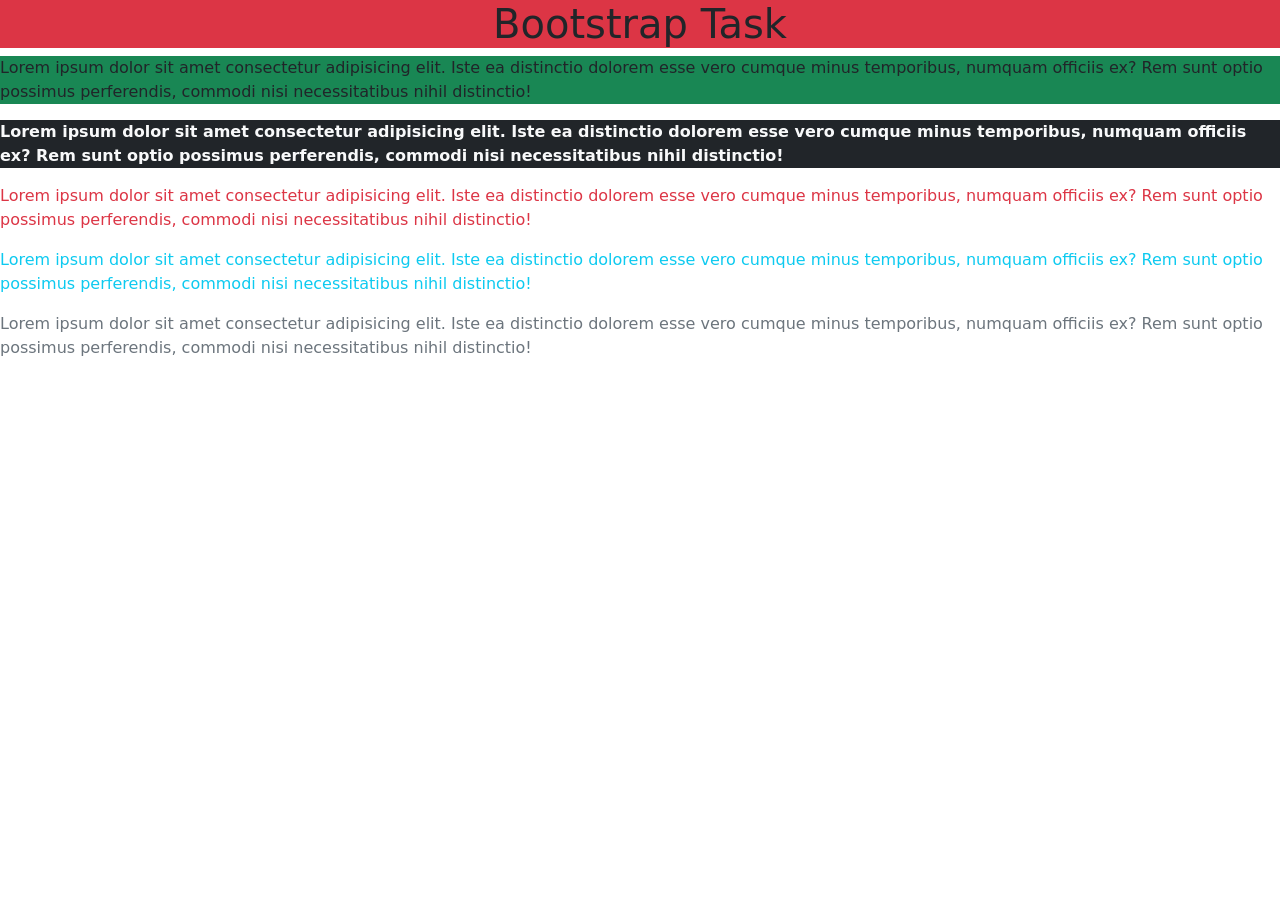
<file: project name/index.html>
<!DOCTYPE html>
<html lang="en">
<head>
    <meta charset="UTF-8">
    <meta name="viewport" content="width=device-width, initial-scale=1.0">
    <title>Document</title>
    <link rel="stylesheet" href="css/bootstrap.min.css">
</head>
<body>
    <h1 class="bg-danger text-center">Bootstrap Task</h1>
    <p class="bg-success">
        Lorem ipsum dolor sit amet consectetur adipisicing elit. Iste ea distinctio dolorem esse vero cumque minus temporibus, numquam officiis ex? Rem sunt optio possimus perferendis, commodi nisi necessitatibus nihil distinctio!
    </p>
    <p class="bg-dark text-light fw-bold">
        Lorem ipsum dolor sit amet consectetur adipisicing elit. Iste ea distinctio dolorem esse vero cumque minus temporibus, numquam officiis ex? Rem sunt optio possimus perferendis, commodi nisi necessitatibus nihil distinctio!
    </p>
    <p class="text-danger dicuration-italic">
        Lorem ipsum dolor sit amet consectetur adipisicing elit. Iste ea distinctio dolorem esse vero cumque minus temporibus, numquam officiis ex? Rem sunt optio possimus perferendis, commodi nisi necessitatibus nihil distinctio!
    </p>
    <p class="text-info">
        Lorem ipsum dolor sit amet consectetur adipisicing elit. Iste ea distinctio dolorem esse vero cumque minus temporibus, numquam officiis ex? Rem sunt optio possimus perferendis, commodi nisi necessitatibus nihil distinctio!
    </p>
    <p class="text-secondary">
        Lorem ipsum dolor sit amet consectetur adipisicing elit. Iste ea distinctio dolorem esse vero cumque minus temporibus, numquam officiis ex? Rem sunt optio possimus perferendis, commodi nisi necessitatibus nihil distinctio!
    </p>


    <script src="js/bootstrap.min.js"></script>
</body>
</html>
</file>
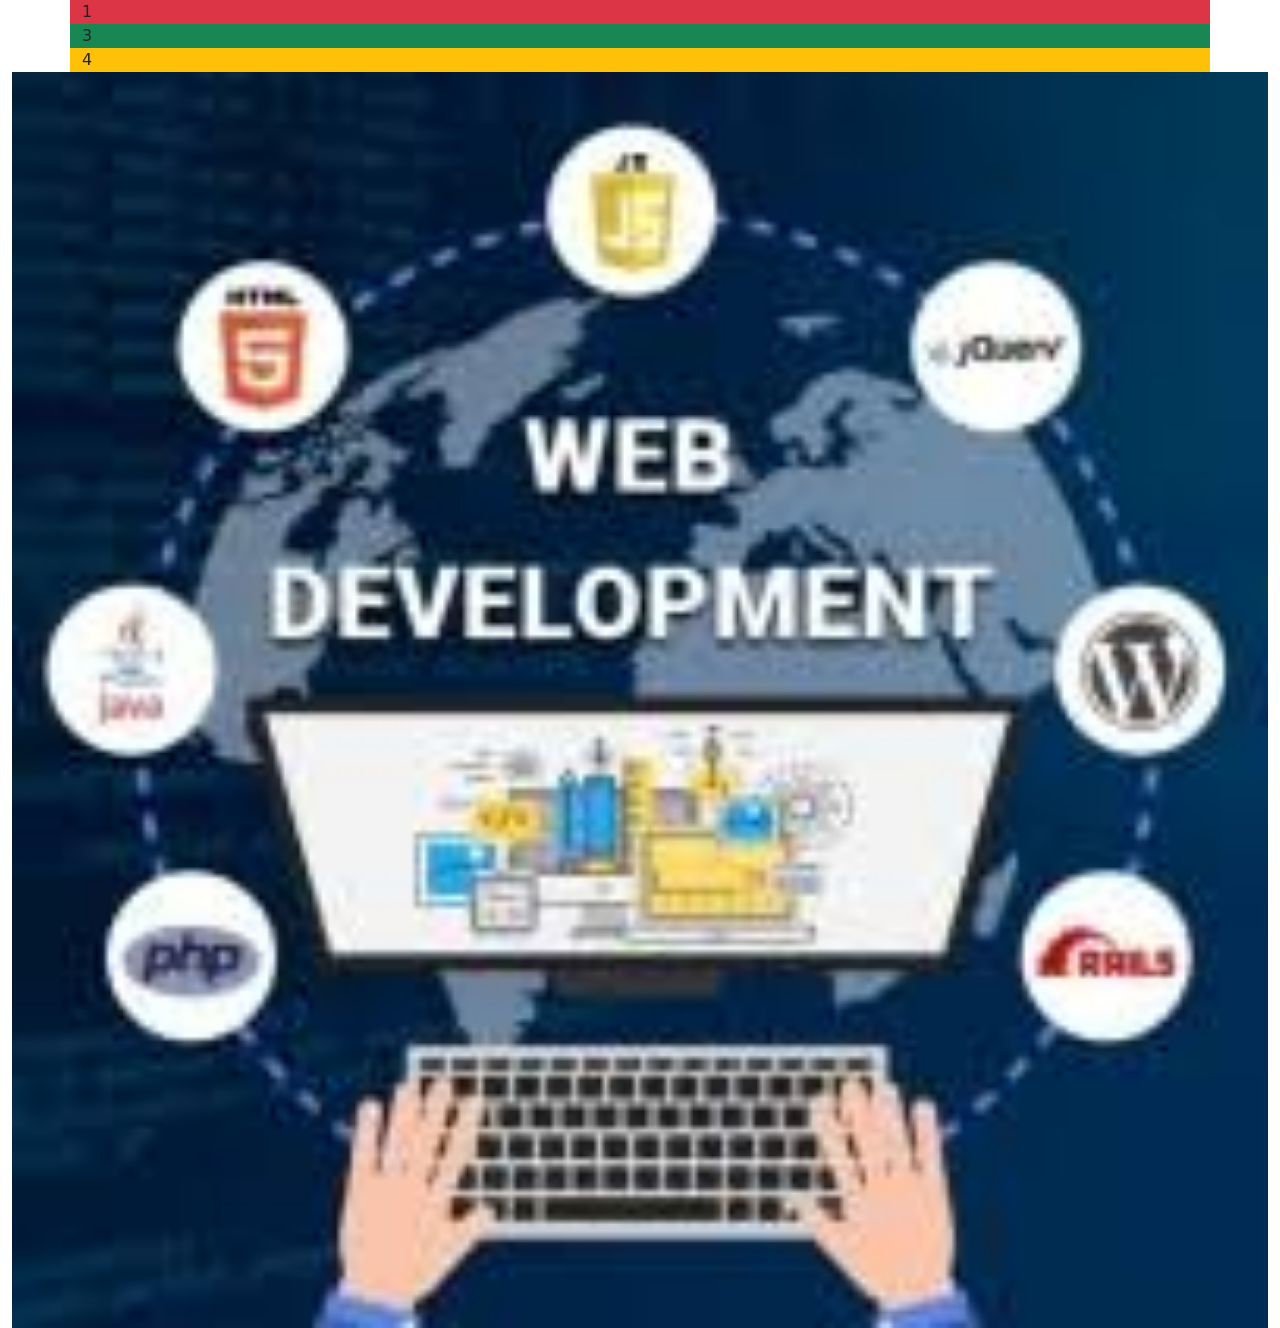
<file: project name/index...html>
<!DOCTYPE html>
<html lang="en">
<head>
    <meta charset="UTF-8">
    <meta name="viewport" content="width=device-width, initial-scale=1.0">
    <title>Document</title>
    <link rel="stylesheet" href="css/bootstrap.min.css">
</head>
<body class="">
    <div class="main">
        <div class="container bg-danger ">1</div>
        <div class="container-lg bg-success ">3</div>
        <div class="container-xl bg-warning">4</div>
        <div class="sub">
            <img src="img/images (5).jfif" alt="" class="container-fluid ">
        </div>
    </div>

    <script src="js/bootstrap.min.js"></script>
    <div class="container">
        <div class="container w-50"></div>
        <div class="container w-50"></div>
    </div>
</body>
</html>
</file>
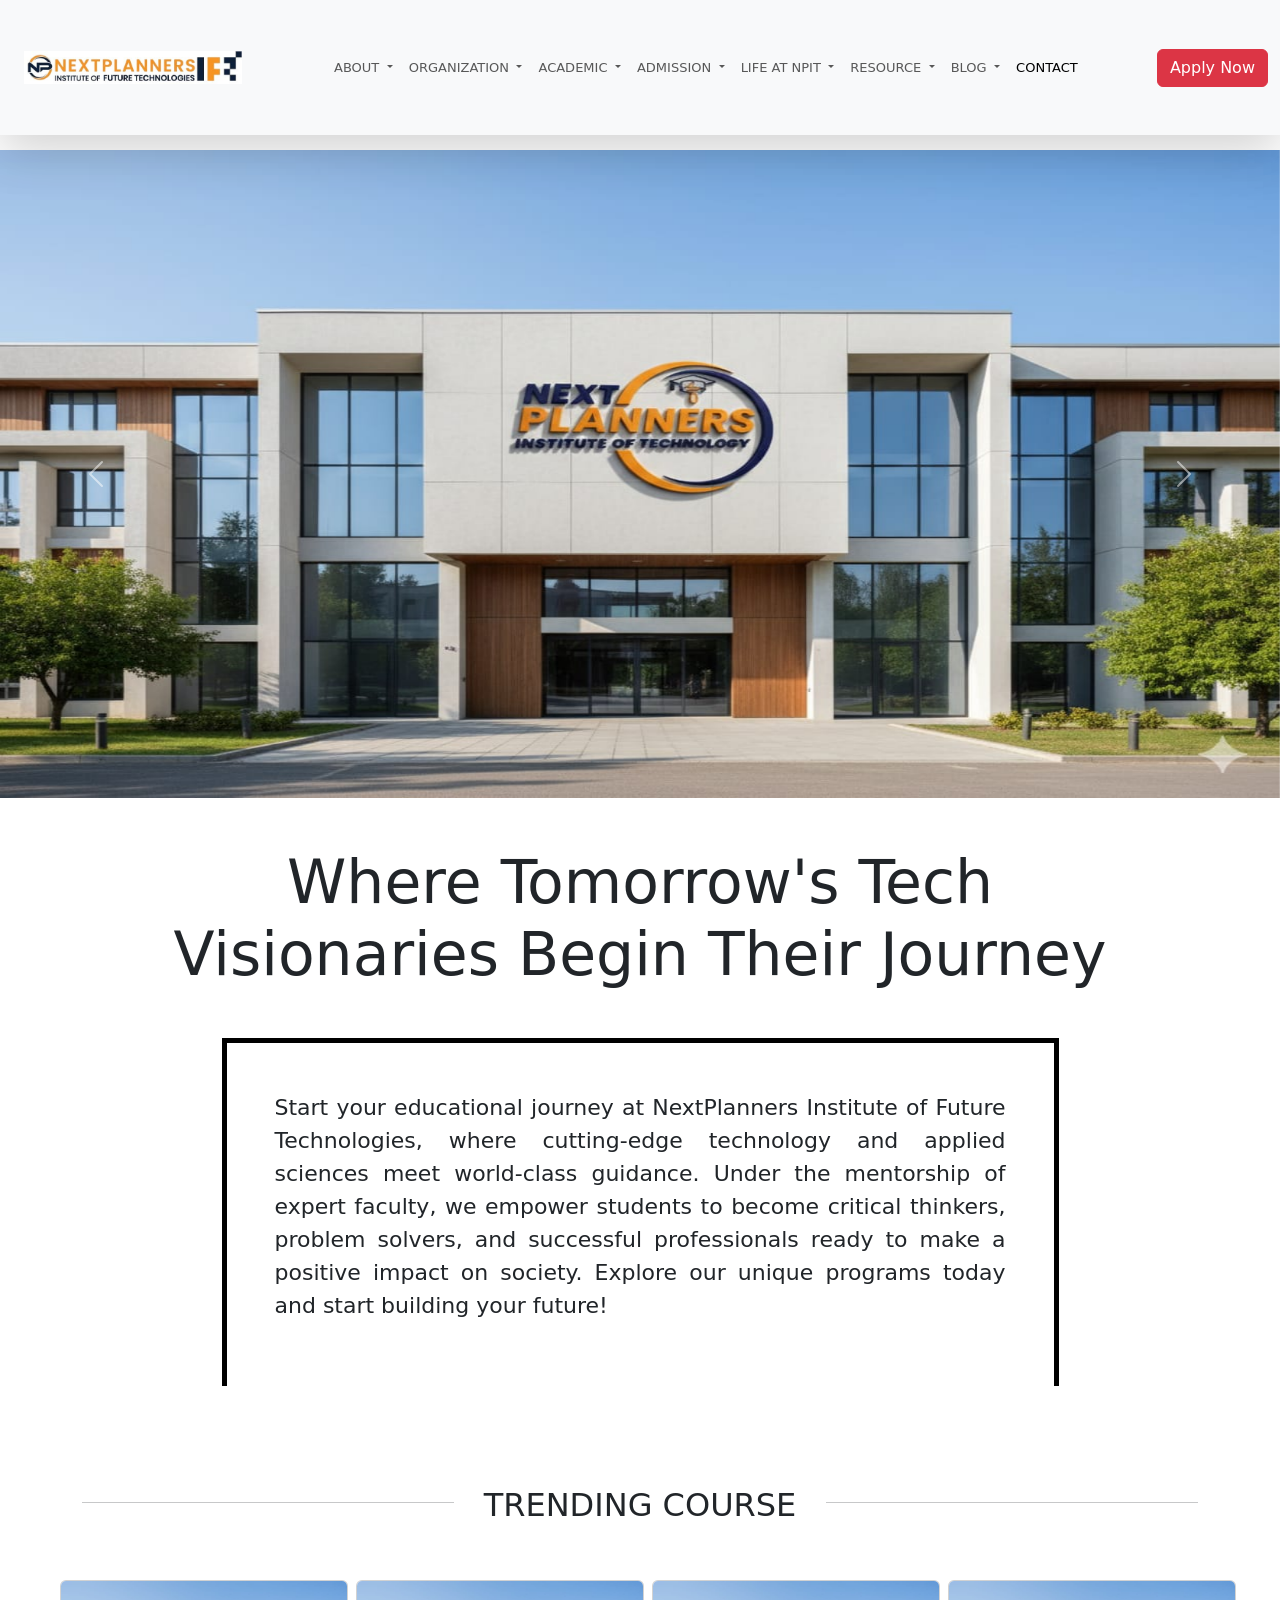
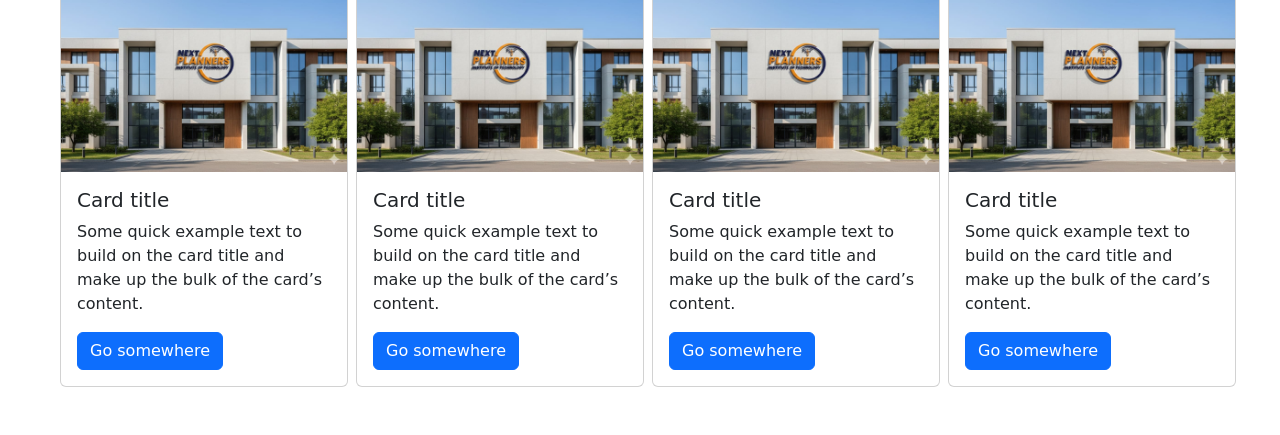
<file: project name/index3.html>
<!DOCTYPE html>
<html lang="en">

<head>
  <meta charset="UTF-8">
  <meta name="viewport" content="width=device-width, initial-scale=1.0">
  <title>Document</title>
  <style>
    * {
      margin: 0px;
      padding: 0px;
      /* box-sizing: border-box; */
      border: 0 solid;
    }

    nav {
      height: 15vh;
    }

    .carousel-inner img {
      height: 72vh;
    }
    #car {
      margin-top: 150px;
    }

    .text-center {
      font-size: 60px;
    }

    #para {
      border-top: 5px black solid;
      border-right: 5px black solid;
      border-left: 5px black solid;
      font-size: 22px;
      text-align: justify;
    }
    h2{
      text-align: center;
    }
    hr{
      /* height: 500px; */
    }
    #trend{
      margin-top: 100px;
    }
  </style>
  <link rel="stylesheet" href="css/bootstrap.min.css">
  <link rel="stylesheet" href="index3.css">
</head>

<body>
  <nav class="navbar navbar-expand-lg bg-body-tertiary fixed-top fw-medium shadow-lg" style="font-size: 13px; ">
    <div class="container-fluid">
      <div class="container w-25"><a class="navbar-brand" href="#"><img src="img/npitlogo.jpeg" alt="logo" id="logo"
            class="w-75 h-100"></a></div>
      <button class="navbar-toggler" type="button" data-bs-toggle="collapse" data-bs-target="#navbarSupportedContent"
        aria-controls="navbarSupportedContent" aria-expanded="false" aria-label="Toggle navigation">
        <span class="navbar-toggler-icon"></span>
      </button>
      <div class="collapse navbar-collapse font-poppins" id="navbarSupportedContent">
        <ul class="navbar-nav me-auto mb-2 mb-lg-0">

          <li class="nav-item">
            <!-- <a class="nav-link" href="#">Link</a> -->
          </li>
          <li class="nav-item dropdown">
            <a class="nav-link dropdown-toggle font-poppins text-capitalize text" href="#" role="button"
              data-bs-toggle="dropdown" aria-expanded="false">
              ABOUT
            </a>
            <ul class="dropdown-menu">
              <li><a class="dropdown-item" href="#">Introduction</a></li>
              <li><a class="dropdown-item" href="#">History</a></li>
              <!-- <li><hr class="dropdown-divider"></li> -->
              <li><a class="dropdown-item" href="#">Principal Message</a></li>
              <li><a class="dropdown-item" href="#">Vision and Mission</a></li>
            </ul>
          </li>
          <li class="nav-item dropdown">
            <a class="nav-link dropdown-toggle text-uppercase" href="#" role="button" data-bs-toggle="dropdown"
              aria-expanded="false">
              Organization
            </a>
            <ul class="dropdown-menu">
              <li><a class="dropdown-item text-uppercase" href="#">Administration</a></li>
              <li><a class="dropdown-item text-uppercase" href="#">Faculty and Staff</a></li>
            </ul>
          </li>
          <li class="nav-item dropdown">
            <a class="nav-link dropdown-toggle text-uppercase" href="#" role="button" data-bs-toggle="dropdown"
              aria-expanded="false">
              Academic
            </a>
            <ul class="dropdown-menu">
              <li><a class="dropdown-item text-uppercase" href="#">Matric Tech</a></li>
              <li><a class="dropdown-item text-uppercase" href="#">Inter Tech</a></li>
              <!-- <li><hr class="dropdown-divider"></li> -->
              <li><a class="dropdown-item text-uppercase" href="#">Fee Academic Course</a></li>
              <li><a class="dropdown-item text-uppercase" href="#">Short Course</a></li>
            </ul>
          </li>
          <li class="nav-item dropdown">
            <a class="nav-link dropdown-toggle text-uppercase" href="#" role="button" data-bs-toggle="dropdown"
              aria-expanded="false">
              Admission
            </a>
            <ul class="dropdown-menu">
              <li><a class="dropdown-item text-uppercase" href="#">Diploma</a></li>
              <li><a class="dropdown-item text-uppercase" href="#">Short Programs</a></li>
              <!-- <li><hr class="dropdown-divider"></li> -->
              <li><a class="dropdown-item text-uppercase" href="#">Application Form</a></li>
            </ul>
          </li>
          <li class="nav-item dropdown">
            <a class="nav-link dropdown-toggle text-uppercase" href="#" role="button" data-bs-toggle="dropdown"
              aria-expanded="false">
              Life at NPIT
            </a>
            <ul class="dropdown-menu">
              <li><a class="dropdown-item text-uppercase" href="#">Skill Enhancement</a></li>
              <li><a class="dropdown-item text-uppercase" href="#">Academic Exploration</a></li>
              <!-- <li><hr class="dropdown-divider"></li> -->
              <li><a class="dropdown-item text-uppercase" href="#">Student Life and Activity</a></li>
            </ul>
          </li>
          <li class="nav-item dropdown">
            <a class="nav-link dropdown-toggle text-uppercase" href="#" role="button" data-bs-toggle="dropdown"
              aria-expanded="false">
              Resource
            </a>
            <ul class="dropdown-menu">
              <li><a class="dropdown-item text-uppercase" href="#">Library</a></li>
              <li><a class="dropdown-item text-uppercase" href="#">Computer Lab</a></li>
              <!-- <li><hr class="dropdown-divider"></li> -->
              <li><a class="dropdown-item text-uppercase" href="#">Transport</a></li>
            </ul>
          </li>
          <li class="nav-item dropdown">
            <a class="nav-link dropdown-toggle text-uppercase" href="#" role="button" data-bs-toggle="dropdown"
              aria-expanded="false">
              Blog
            </a>
            <ul class="dropdown-menu text-uppercase">
              <li><a class="dropdown-item" href="#">Notable Students</a></li>
              <li><a class="dropdown-item" href="#">Notable Alumni</a></li>
              <!-- <li><hr class="dropdown-divider"></li> -->
              <li><a class="dropdown-item" href="#">Blog / News</a></li>
            </ul>
          </li>
          <li class="nav-item text-uppercase">
            <a class="nav-link active" aria-current="page" href="#">Contact</a>
          </li>
        </ul>
        <button type="button" class="btn btn-danger">Apply Now</button>
        <!-- <form class="d-flex" role="search">
          <input class="form-control me-2" type="search" placeholder="Search" aria-label="Search" />
          <button class="btn btn-outline-success" type="submit">Search</button>
        </form> -->
      </div>
    </div>
  </nav>

  <div class="container-xxls w-100" id="car">
    <div id="carouselExample" class="carousel slide">
      <div class="carousel-inner">
        <div class="carousel-item active">
          <img src="img/1783797957994-59331272.jpeg" class="d-block w-100" alt="...">
        </div>
        <div class="carousel-item">
          <img src="img/1785863873230-675727734.jpeg" class="d-block w-100" alt="...">
        </div>
        <div class="carousel-item">
          <img src="img/1785863898635-135321440.jpeg" class="d-block w-100" alt="...">
        </div>
        <div class="carousel-item">
          <img src="img/1785863917672-208100048.jpeg" class="d-block w-100" alt="...">
        </div>
      </div>
      <button class="carousel-control-prev" type="button" data-bs-target="#carouselExample" data-bs-slide="prev">
        <span class="carousel-control-prev-icon" aria-hidden="true"></span>
        <span class="visually-hidden">Previous</span>
      </button>
      <button class="carousel-control-next" type="button" data-bs-target="#carouselExample" data-bs-slide="next">
        <span class="carousel-control-next-icon" aria-hidden="true"></span>
        <span class="visually-hidden">Next</span>
      </button>
    </div>
  </div>
  <div class="container h-100">
    <h1 class="text-center m-5">
      Where Tomorrow's Tech Visionaries
      Begin Their Journey
    </h1>
    <div class="container w-75 p-5" id="para">
      <p class=" " id="start">Start your educational journey at NextPlanners Institute of Future Technologies, where
        cutting-edge technology and applied sciences meet world-class guidance. Under the mentorship of expert faculty,
        we empower students to become critical thinkers, problem solvers, and successful professionals ready to make a
        positive impact on society. Explore our unique programs today and start building your future!</p>
    </div>
  </div>

  <div class="container-fluid">
    <div class="container d-flex " id="trend">
      <hr class="col-4"><h2 class="col-4">TRENDING COURSE</h2><hr class="col-4">
    </div>
    <div class="row p-5">
      <div class="col-3">
        <div class="card" style="width: 18rem;">
          <img src="img/1783797957994-59331272.jpeg" class="card-img-top" alt="...">
          <div class="card-body">
            <h5 class="card-title">Card title</h5>
            <p class="card-text">Some quick example text to build on the card title and make up the bulk of the card’s
              content.</p>
            <a href="#" class="btn btn-primary">Go somewhere</a>
          </div>
        </div>
      </div>
      <div class="col-3">
        <div class="card" style="width: 18rem;">
          <img src="img/1783797957994-59331272.jpeg" class="card-img-top" alt="...">
          <div class="card-body">
            <h5 class="card-title">Card title</h5>
            <p class="card-text">Some quick example text to build on the card title and make up the bulk of the card’s
              content.</p>
            <a href="#" class="btn btn-primary">Go somewhere</a>
          </div>
        </div>
      </div>
      <div class="col-3">
        <div class="card" style="width: 18rem;">
          <img src="img/1783797957994-59331272.jpeg" class="card-img-top" alt="...">
          <div class="card-body">
            <h5 class="card-title">Card title</h5>
            <p class="card-text">Some quick example text to build on the card title and make up the bulk of the card’s
              content.</p>
            <a href="#" class="btn btn-primary">Go somewhere</a>
          </div>
        </div>
      </div>
      <div class="col-3">
        <div class="card" style="width: 18rem;">
          <img src="img/1783797957994-59331272.jpeg" class="card-img-top" alt="...">
          <div class="card-body">
            <h5 class="card-title">Card title</h5>
            <p class="card-text">Some quick example text to build on the card title and make up the bulk of the card’s
              content.</p>
            <a href="#" class="btn btn-primary">Go somewhere</a>
          </div>
        </div>
      </div>
    </div>
  </div>

  <script src="js/bootstrap.min.js"></script>
</body>

</html>
</file>
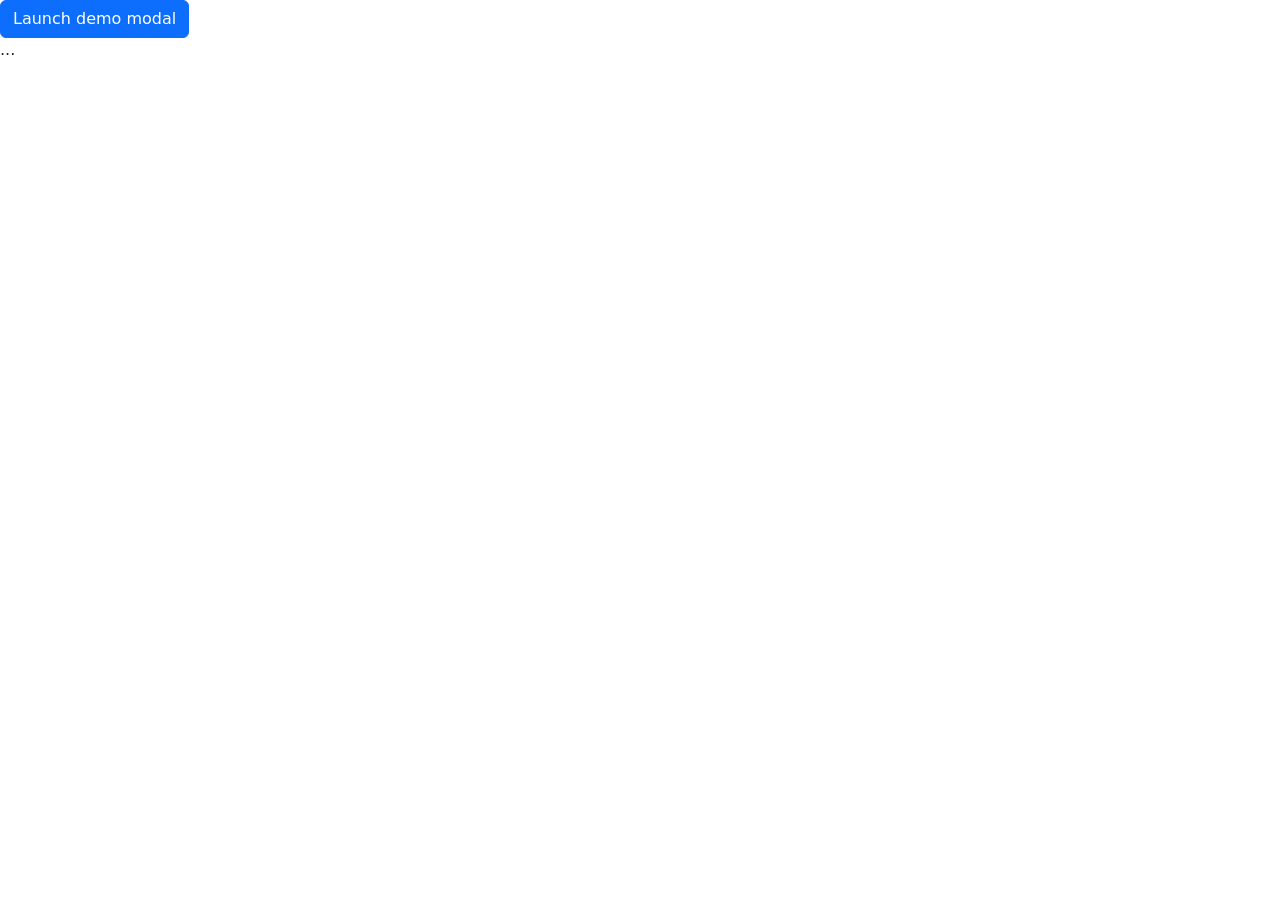
<file: project name/index4.html>
<!DOCTYPE html>
<html lang="en">
<head>
    <meta charset="UTF-8">
    <meta name="viewport" content="width=device-width, initial-scale=1.0">
    <title>Document</title>
    <link href="https://cdn.jsdelivr.net/npm/bootstrap@5.3.8/dist/css/bootstrap.min.css" rel="stylesheet" integrity="sha384-sRIl4kxILFvY47J16cr9ZwB07vP4J8+LH7qKQnuqkuIAvNWLzeN8tE5YBujZqJLB" crossorigin="anonymous">
</head>
<body>
    <!-- Button trigger modal -->
<button type="button" class="btn btn-primary" data-bs-toggle="modal" data-bs-target="#exampleModal">
  Launch demo modal
</button>

<!-- Modal -->
<div class="modal fade" id="exampleModal" tabindex="-1" aria-labelledby="exampleModalLabel" aria-hidden="true">
  <div class="modal-dialog">
    <div class="modal-content">
      <div class="modal-header">
        <h1 class="modal-title fs-5" id="exampleModalLabel">Modal title</h1>
        <button type="button" class="btn-close" data-bs-dismiss="modal" aria-label="Close"></button>
      </div>
      <div class="modal-body">
        ...
      </div>
      <div class="modal-footer">
        <button type="button" class="btn btn-secondary" data-bs-dismiss="modal">Close</button>
        <button type="button" class="btn btn-primary">Save changes</button>
      </div>
    </div>
  </div>
</div>
    

<!-- Scrollable modal -->
<div class="modal-dialog modal-dialog-scrollable">
  ...
</div>
<script src="https://cdn.jsdelivr.net/npm/bootstrap@5.3.8/dist/js/bootstrap.bundle.min.js" integrity="sha384-FKyoEForCGlyvwx9Hj09JcYn3nv7wiPVlz7YYwJrWVcXK/BmnVDxM+D2scQbITxI" crossorigin="anonymous"></script>

</body>
</html>
</file>
<file: project name/index3.css>
.start{
    text-align: justify;
    font-size: 30px;
}
.logo{
    width: z;
}
</file>
